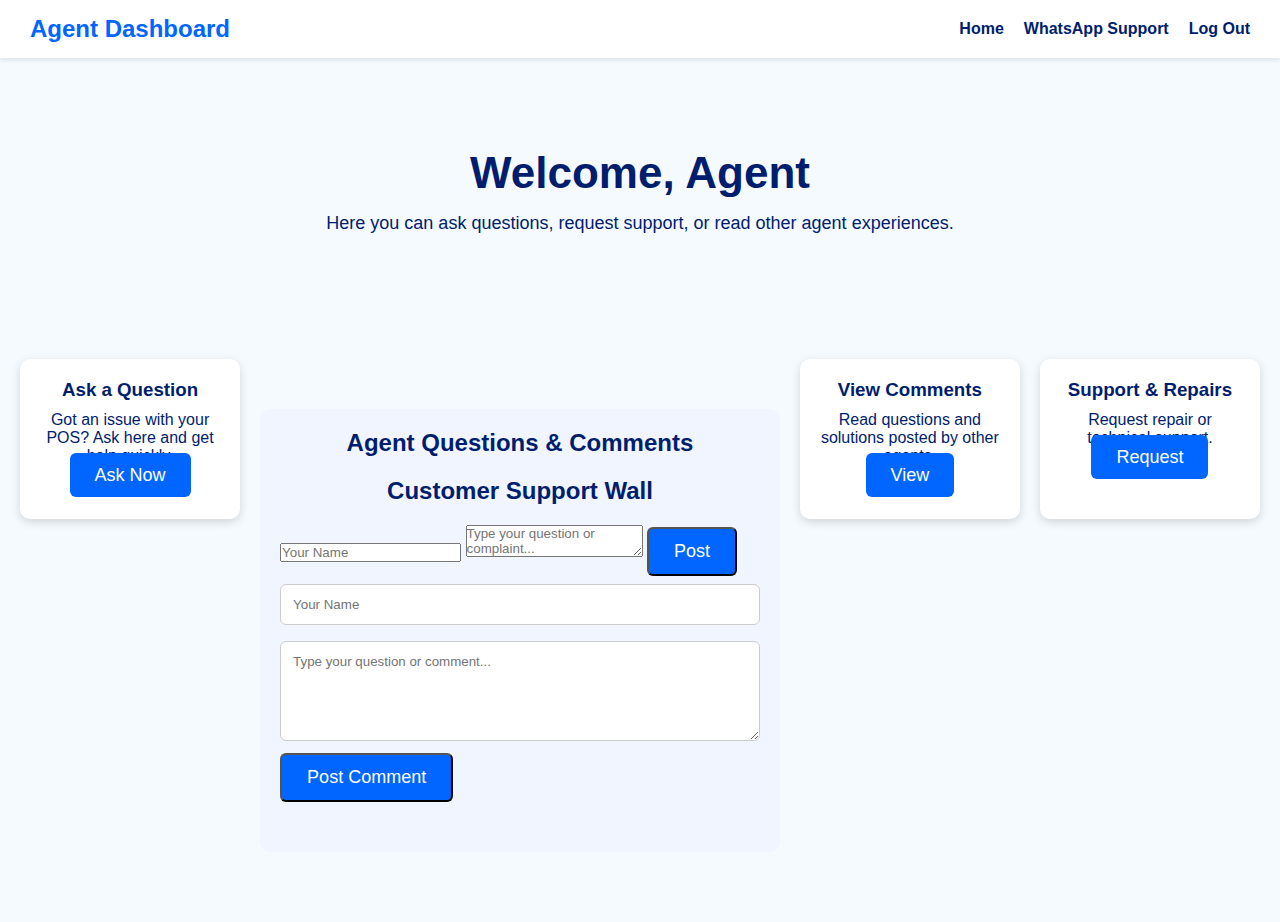
<file: dashboard.html>
<!DOCTYPE html>
<html lang="en">
<head>
    <meta charset="UTF-8">
    <meta name="viewport" content="width=device-width, initial-scale=1.0">
    <title>Dashboard - Moniepoint Agent</title>
    <link rel="stylesheet" href="style.css">
</head>
<body>
    <div class="container">
        <!-- everything currently inside body goes here -->
       <!-- DASHBOARD NAVBAR -->
    <header>
        <nav class="navbar">
            <h2 class="logo">Agent Dashboard</h2>
            <ul class="nav-links">
                <li><a href="dashboard.html">Home</a></li>
                <li><a href="https://wa.me/234********?text=Hello%20I%20need%20POS%20Support" target="_blank">WhatsApp Support</a></li>
                <li><a href="signin.html">Log Out</a></li>
            </ul>
        </nav>
    </header>

    <!-- WELCOME SECTION -->
    <section class="hero">
        <h1>Welcome, Agent</h1>
        <p>Here you can ask questions, request support, or read other agent experiences.</p>
    </section>

    <!-- FEATURES SECTION -->
    <section class="features">
        <div class="card">
            <h3>Ask a Question</h3>
            <p>Got an issue with your POS? Ask here and get help quickly.</p>
            <a href="#" class="btn">Ask Now</a>
        </div>

        <!-- COMMENTS / QUESTIONS SECTION -->
<section class="comments-section">
    <h2>Agent Questions & Comments</h2>

<!-- CUSTOMER SUPPORT WALL -->
<section class="support-wall">
    <h2>Customer Support Wall</h2>

    <!-- Form to post a new question -->
    <form id="postForm">
        <input type="text" id="posterName" placeholder="Your Name" required>
        <textarea id="postText" placeholder="Type your question or complaint..." required></textarea>
        <button type="submit" class="btn">Post</button>
    </form>

    <!-- Feed of posts -->
    <div id="postsContainer">
        <!-- All posts will appear here -->
    </div>
</section>


    <form id="commentForm">
        <input type="text" id="commenterName" placeholder="Your Name" required>
        <textarea id="commentText" placeholder="Type your question or comment..." required></textarea>
        <button type="submit" class="btn">Post Comment</button>
    </form>

    <div id="commentsList">
        <!-- Comments will appear here -->
    </div>
</section>


        <div class="card">
            <h3>View Comments</h3>
            <p>Read questions and solutions posted by other agents.</p>
            <a href="#" class="btn">View</a>
        </div>

        <div class="card">
            <h3>Support & Repairs</h3>
            <p>Request repair or technical support.</p>
            <a href="https://wa.me/234********?text=Hello%20I%20want%20technical%20support" class="btn" target="_blank">Request</a>
        </div>
    </section>
  </div>
  <script>
const commentForm = document.getElementById('commentForm');
const commentsList = document.getElementById('commentsList');

// Load comments from localStorage on page load
let comments = JSON.parse(localStorage.getItem('comments')) || [];
renderComments();

// Add new comment
commentForm.addEventListener('submit', function(event){
    event.preventDefault();

    let name = document.getElementById('commenterName').value;
    let text = document.getElementById('commentText').value;

    if(name === "" || text === ""){
        alert("Please fill in both fields");
        return;
    }

    let newComment = {name: name, text: text};
    comments.push(newComment);

    // Save to localStorage
    localStorage.setItem('comments', JSON.stringify(comments));

    // Clear form
    commentForm.reset();

    renderComments();
});

// Render comments & add delete functionality
function renderComments(){
    commentsList.innerHTML = '';
    comments.forEach(function(comment, index){
        const div = document.createElement('div');
        div.classList.add('comment-card');
        div.innerHTML = `
            <h4>${comment.name}</h4>
            <p>${comment.text}</p>
            <button class="delete-btn" data-index="${index}">Delete</button>
        `;
        commentsList.appendChild(div);
    });

    // Delete comment
    document.querySelectorAll('.delete-btn').forEach(function(btn){
        btn.addEventListener('click', function(){
            let idx = this.getAttribute('data-index');
            comments.splice(idx, 1); // remove from array
            localStorage.setItem('comments', JSON.stringify(comments)); // update storage
            renderComments(); // re-render comments
        });
    });
}
</script>

<script>
const sendBtn = document.getElementById('sendBtn');
const userInput = document.getElementById('userInput');
const chatWindow = document.getElementById('chatWindow');

function getAIResponse(text){
    text = text.toLowerCase();

    const responses = [
        {keywords: ["activation", "activate", "start pos"], reply: "To activate your Moniepoint POS, connect to strong network and follow the on-screen steps. If activation fails, contact your aggregator."},
        {keywords: ["repair", "fault", "issue", "problem", "not working"], reply: "Restart the terminal and check network first. If problem continues, request repair using the Support & Repairs button."},
        {keywords: ["chargeback", "dispute", "money not reversed", "failed transaction"], reply: "Failed or pending transactions are usually reversed within 24 hours automatically. If not, submit a DISPITE request from your Moniepoint app menu."},
        {keywords: ["buy", "purchase", "get pos", "where can i buy"], reply: "Visit the nearest Moniepoint agent office or contact your aggregator for POS purchase."},
        {keywords: ["charges", "fee", "how much"], reply: "Transaction charges vary. Log into your Moniepoint app and check the fee section for updated charges."},
        {keywords: ["withdrawal", "deposit", "transfer"], reply: "Ensure strong network and sufficient balance. If transactions fail, wait for reversal or contact support."},
        {keywords: ["support", "help"], reply: "Use the WhatsApp support button above or drop a comment below to get assistance."},
        {keywords: ["hello", "hi"], reply: "Hello Agent! How can I assist you today?"}
    ];

    for(let item of responses){
        if(item.keywords.some(word => text.includes(word))){
            return item.reply;
        }
    }

    return "🤖 I don't fully understand that yet. Please ask clearly or contact WhatsApp support.";
}

// Send message
sendBtn.addEventListener('click', function(){
    let text = userInput.value.trim();
    if(text === "") return;

    // Show user message
    let userDiv = document.createElement('div');
    userDiv.classList.add('user-msg');
    userDiv.textContent = text;
    chatWindow.appendChild(userDiv);

    // AI reply
    let aiDiv = document.createElement('div');
    aiDiv.classList.add('ai-msg');
    aiDiv.textContent = getAIResponse(text);
    chatWindow.appendChild(aiDiv);

    userInput.value = "";
    chatWindow.scrollTop = chatWindow.scrollHeight;
});
</script>

  
</body>
</html>
</file>
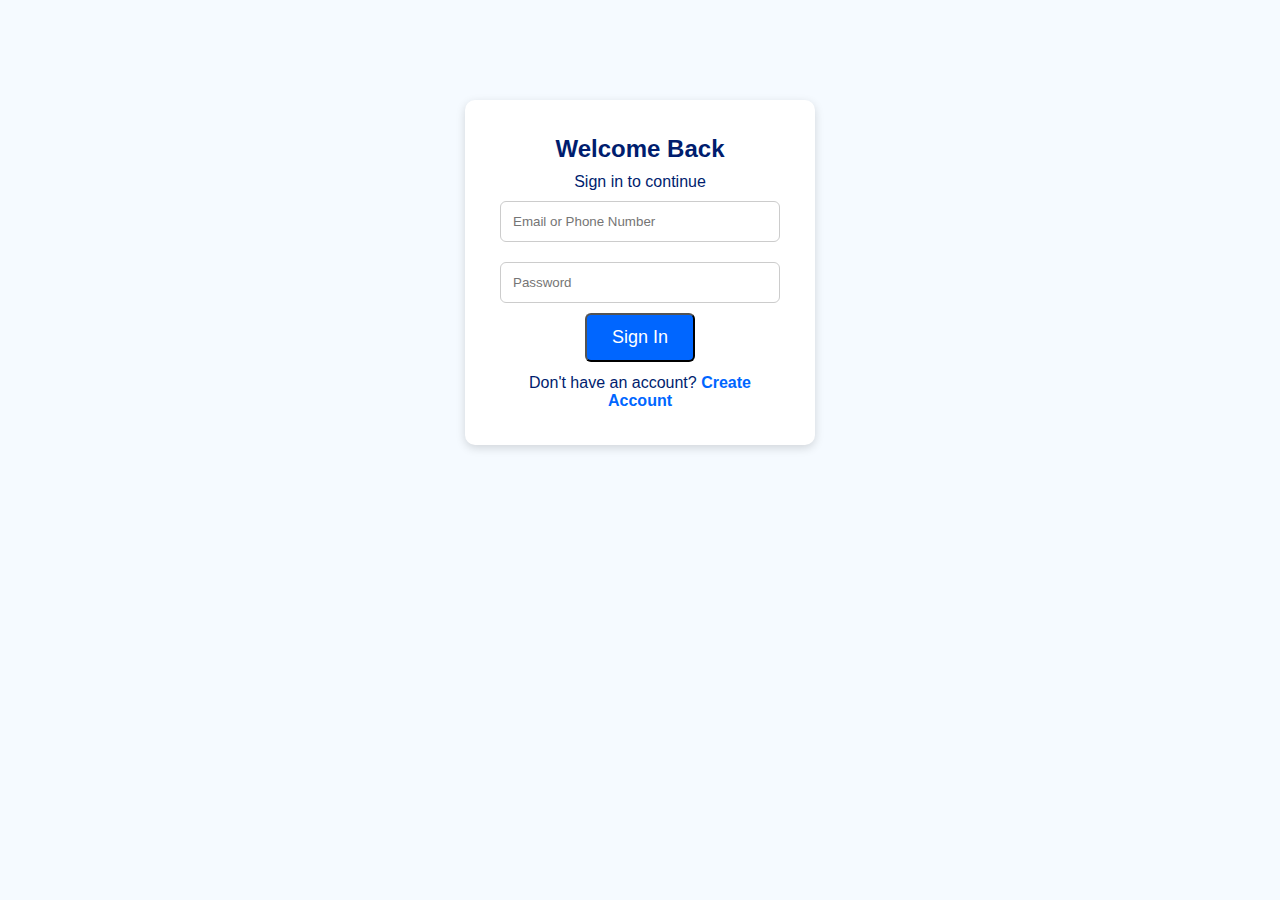
<file: signin.html>
<!DOCTYPE html>
<html lang="en">
<head>
    <meta charset="UTF-8">
    <meta name="viewport" content="width=device-width, initial-scale=1.0">
    <title>Sign In - Moniepoint Agent</title>
    <link rel="stylesheet" href="style.css">
</head>
<body>

    <div class="login-container">
        <h2>Welcome Back</h2>
        <p>Sign in to continue</p>

       

            <form id="signinForm">
    <input type="text" id="email" placeholder="Email or Phone Number" required>
    <input type="password" id="password" placeholder="Password" required>
    <button type="submit" class="btn">Sign In</button>



        </form>

        <p class="support-link">
            Don't have an account?
            <a href="signup.html">Create Account</a>
        </p>
    </div>

    <script>
    const form = document.getElementById('signinForm');

    form.addEventListener('submit', function(event){
        event.preventDefault();

        let email = document.getElementById('email').value;
        let password = document.getElementById('password').value;

        // Get saved credentials
        let savedEmail = localStorage.getItem("agent_email");
        let savedPassword = localStorage.getItem("agent_password");

        if(email === "" || password === ""){
            alert("Please enter your email/phone and password");
        } else if(email === savedEmail && password === savedPassword){
            window.location.href = "dashboard.html";
        } else {
            alert("Invalid credentials. Please check your email/phone and password.");
        }
    });
</script>



</body>
</html>
</file>
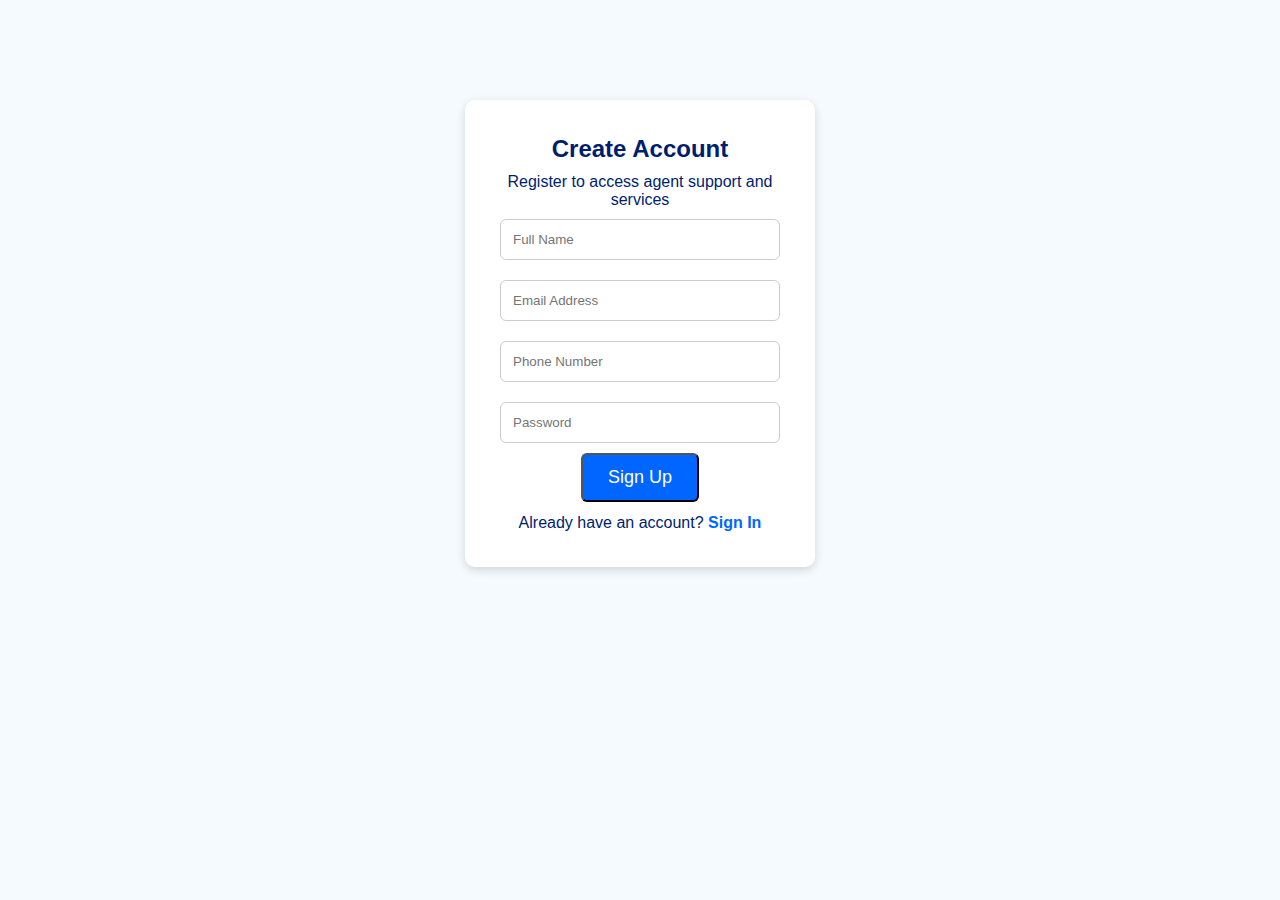
<file: signup.html>
<!DOCTYPE html>
<html lang="en">
<head>
    <meta charset="UTF-8">
    <meta name="viewport" content="width=device-width, initial-scale=1.0">
    <title>Sign Up - Moniepoint Agent</title>
    <link rel="stylesheet" href="style.css">
</head>
<body>

    <div class="login-container">
        <h2>Create Account</h2>
        <p>Register to access agent support and services</p>

        <form id="signupForm">
    <input type="text" id="name" placeholder="Full Name" required>
    <input type="email" id="email" placeholder="Email Address" required>
    <input type="tel" id="phone" placeholder="Phone Number" required>
    <input type="password" id="password" placeholder="Password" required>
    <button type="submit" class="btn">Sign Up</button>
</form>

        <p class="support-link">
            Already have an account?
            <a href="signin.html">Sign In</a>
        </p>
    </div>
    <script>
    const signupForm = document.getElementById('signupForm');

    signupForm.addEventListener('submit', function(event){
        event.preventDefault();

        let name = document.getElementById('name').value;
        let email = document.getElementById('email').value;
        let phone = document.getElementById('phone').value;
        let password = document.getElementById('password').value;

        if(name === "" || email === "" || phone === "" || password === ""){
            alert("Please fill all fields");
        } else {
            // Save data to localStorage
            localStorage.setItem("agent_name", name);
            localStorage.setItem("agent_email", email);
            localStorage.setItem("agent_phone", phone);
            localStorage.setItem("agent_password", password);

            alert("Account created successfully!");
            window.location.href = "signin.html"; // redirect to sign in
        }
    });
</script>


</body>
</html>
</file>
<file: style.css>
*{
    margin: 0;
    padding: 0;
    box-sizing: border-box;
    font-family: Arial, sans-serif;
}

body{
    background: #f5faff;
    color: #001d6e;
}

.navbar{
    display: flex;
    justify-content: space-between;
    align-items: center;
    padding: 15px 30px;
    background: #ffffff;
    box-shadow: 0 2px 5px rgba(0,0,0,0.1);
}

.logo{
    color: #0066ff;
}

.nav-links{
    display: flex;
    list-style: none;
}

.nav-links li{
    margin-left: 20px;
}

.nav-links a{
    text-decoration: none;
    color: #001d6e;
    font-weight: bold;
}

.hero{
    text-align: center;
    padding: 90px 20px;
}

.hero h1{
    font-size: 44px;
    font-weight: bold;
}

.hero p{
    margin: 15px 0;
    font-size: 18px;
}

.btn{
    padding: 12px 25px;
    background: #0066ff;
    color: #fff;
    text-decoration: none;
    border-radius: 6px;
    font-size: 18px;
}
footer{
    text-align: center;
    padding: 15px;
    margin-top: 50px;
    background: #001d6e;
    color: white;
}
/* SIGN IN PAGE */
.login-container{
    width: 350px;
    margin: 100px auto;
    background: #ffffff;
    padding: 35px;
    border-radius: 10px;
    text-align: center;
    box-shadow: 0 3px 10px rgba(0,0,0,0.15);
}

.login-container h2{
    margin-bottom: 10px;
    color: #001d6e;
}

.login-container form input{
    width: 100%;
    padding: 12px;
    margin: 10px 0;
    border: 1px solid #ccc;
    border-radius: 6px;
}

.support-link{
    margin-top: 12px;
}

.support-link a{
    color: #0066ff;
    font-weight: bold;
    text-decoration: none;
}
/* DASHBOARD FEATURES */
.features{
    display: flex;
    justify-content: center;
    gap: 20px;
    padding: 20px;
    align-items: flex-start; /* prevent stretch */
}

.card{
    background: white;
    width: 260px;
    padding: 20px;
    border-radius: 10px;
    text-align: center;
    box-shadow: 0 3px 10px rgba(0,0,0,0.15);
    height: auto;         /* shrink to content */
    min-height: 160px;    /* minimum nice size */
}


.card h3{
    margin-bottom: 10px;
}
/* COMMENTS SECTION */
.comments-section{
    max-width: 800px;
    margin: 50px auto;
    padding: 20px;
    background: #f0f5ff;
    border-radius: 10px;
}

.comments-section h2{
    text-align: center;
    margin-bottom: 20px;
    color: #001d6e;
}

#commentForm input,
#commentForm textarea{
    width: 100%;
    padding: 12px;
    margin: 8px 0;
    border: 1px solid #ccc;
    border-radius: 6px;
}

#commentForm textarea{
    resize: vertical;
    height: 100px;
}

#commentsList{
    margin-top: 30px;
}

.comment-card{
    background: white;
    padding: 15px;
    margin-bottom: 15px;
    border-radius: 8px;
    box-shadow: 0 2px 5px rgba(0,0,0,0.1);
}
.comment-card h4{
    margin-bottom: 8px;
    color: #0066ff;
}
.delete-btn{
    margin-top: 10px;
    padding: 6px 12px;
    background: #ff4d4d;
    color: white;
    border: none;
    border-radius: 5px;
    cursor: pointer;
}
.delete-btn:hover{
    background: #cc0000;
}
/* CHATBOT STYLES */
.chatbot-section{
    max-width: 800px;
    margin: 50px auto;
    padding: 20px;
    background: #e8f0fe;
    border-radius: 10px;
}

.chatbot-section h2{
    text-align: center;
    margin-bottom: 15px;
    color: #001d6e;
}

#chatWindow{
    background: white;
    padding: 15px;
    border-radius: 8px;
    height: 250px;
    overflow-y: auto;
    margin-bottom: 10px;
    border: 1px solid #ccc;
}

.user-msg{
    text-align: right;
    color: white;
    background: #0066ff;
    padding: 8px 12px;
    border-radius: 15px;
    margin: 5px 0;
    display: inline-block;
}

.ai-msg{
    text-align: left;
    background: #ccc;
    color: #000;
    padding: 8px 12px;
    border-radius: 15px;
    margin: 5px 0;
    display: inline-block;
}

#userInput{
    width: 75%;
    padding: 10px;
    border-radius: 6px;
    border: 1px solid #ccc;
    margin-right: 10px;
}

/* WhatsApp Button */
.whatsapp-float{
    position: fixed;
    width: 60px;
    height: 60px;
    bottom: 20px;
    right: 20px;
    background-color: #25D366;
    color: white;
    border-radius: 50px;
    text-align: center;
    box-shadow: 2px 2px 3px rgba(0,0,0,0.3);
    display: flex;
    justify-content: center;
    align-items: center;
    z-index: 1000;
}
.whatsapp-float img{
    width: 45px;
}
</file>
